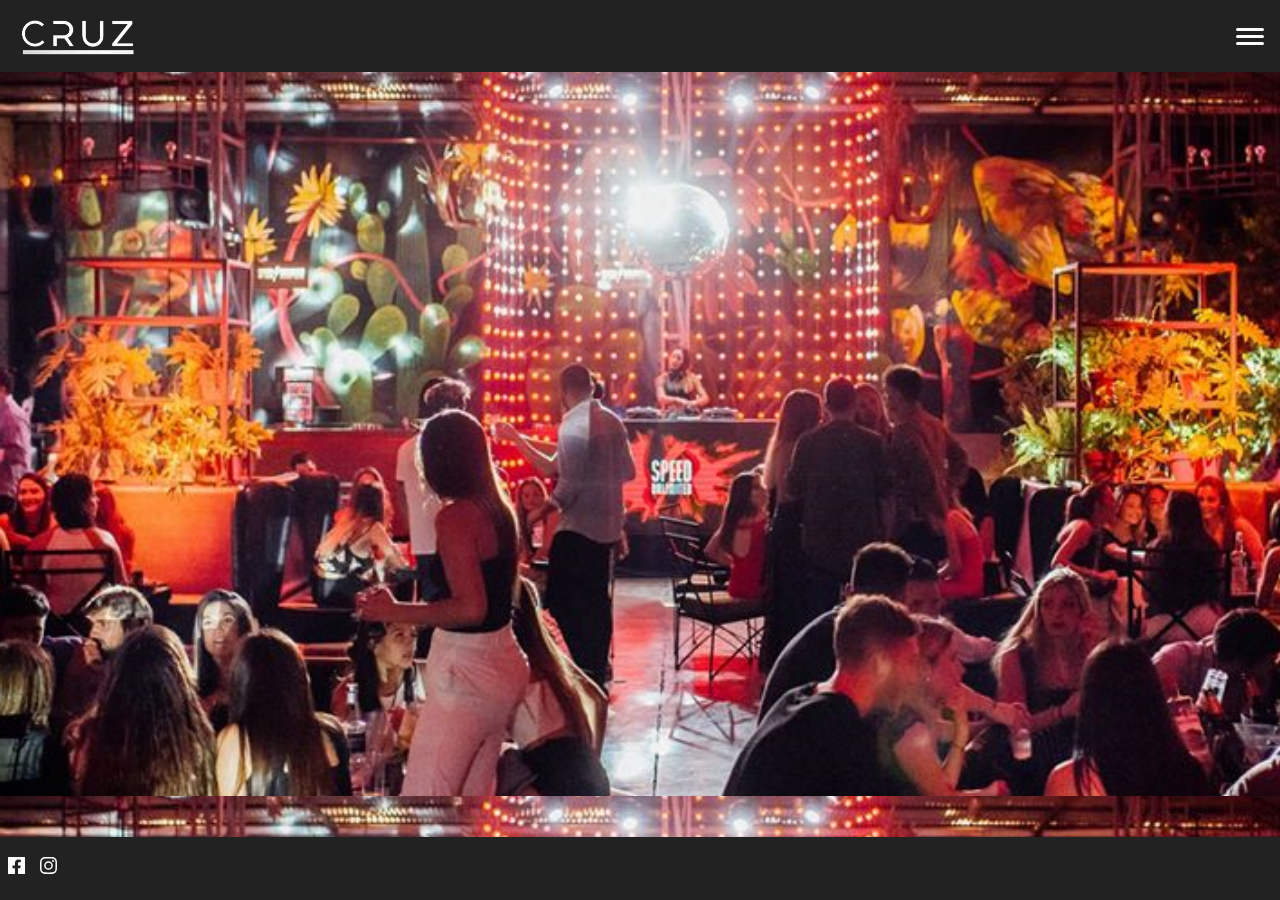
<file: html/index.html>
<!DOCTYPE html>
<html lang="en">
<head>
    <meta charset="UTF-8">
    <meta name="viewport" content="width=device-width, initial-scale=1.0">
    <meta http-equiv="X-UA-Compatible" content="ie=edge">
    <title>Cruz Espacio</title>
    <link rel="icon" href="../img/favicon_Cruz.svg" type="image"> 
    <link href="https://fonts.googleapis.com/css?family=Bebas+Neue&display=swap" rel="stylesheet">
    <link rel="stylesheet" type="text/css" href="../css/estilo.css"/>
    <link rel="stylesheet" type="text/css" href="../css/estilo_index.css"/>
</head>
<body>
    <header class="header">
        <a href="index.html" class="index">
            <img src="../img/Logo_Cruz.png" alt="Logo" class="logo"/>
        </a>
        
        <div class="hamburguesa" id="hamburguesa">
            <div class="linea"></div>
            <div class="linea"></div>
            <div class="linea"></div>
        </div>
    </header>

    <div class="contenido" id="menuDesplegable">
        <button class="seccion"><a href="entradaslista.html" class="seccion">Cruz disco</a></button>
        <button class="seccion"><a class="seccion">Reservas resto</a></button>
        <button class="seccion"><a class="seccion">Galería</a></button>
        <button class="seccion"><a href="eventos.html" class="seccion">Eventos corporativos</a></button>
        <button class="seccion"><a class="seccion">Contacto</a></button>
    </div>

    <main class="main">
    </main>

    <footer class="footer">
        <a href="https://www.facebook.com/cruzespacio.oficial/" target="_blank" class="redes">
            <img src="../img/Logo_facebook.svg" alt="Logo facebook">
        </a>

        <a href="https://www.instagram.com/cruzespacio/?hl=es-la" target="_blank" class="redes">
            <img src="../img/Logo_instagram.svg" alt="Logo instagram">
        </a>
    </footer>

    <script type="text/javascript" src="../js/cruzEspacio.js"></script>
</body>
</html>
</file>
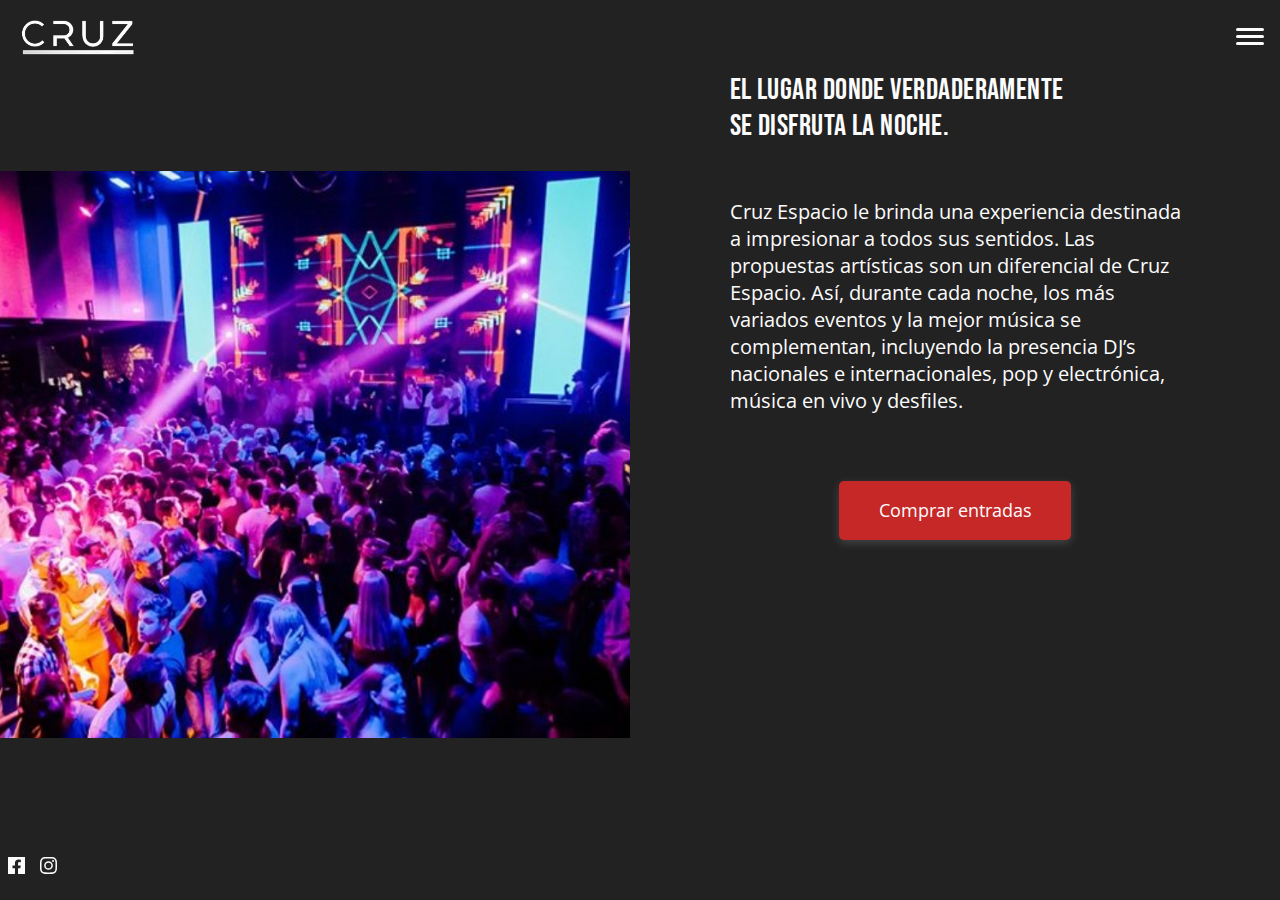
<file: html/entradaslista.html>
<!DOCTYPE html>
<html lang="en">
<head>
    <meta charset="UTF-8">
    <meta name="viewport" content="width=device-width, initial-scale=1.0">
    <meta http-equiv="X-UA-Compatible" content="ie=edge">
    <title>Cruz Espacio</title>
    <link rel="icon" href="../img/favicon_Cruz.svg" type="image"> 
    <link href="https://fonts.googleapis.com/css?family=Bebas+Neue&display=swap" rel="stylesheet">
    <link href="https://fonts.googleapis.com/css?family=Open+Sans&display=swap" rel="stylesheet">
    <link rel="stylesheet" type="text/css" href="../css/estilo.css"/>
    <link rel="stylesheet" type="text/css" href="../css/estiloentradas.css"/>
</head>
<body>
    <header class="header">
        <a href="index.html" class="index">
            <img src="../img/Logo_Cruz.png" alt="Logo" class="logo"/>
        </a>
        
        <div class="hamburguesa" id="hamburguesa">
            <div class="linea"></div>
            <div class="linea"></div>
            <div class="linea"></div>
        </div>
    </header>

    <main class="main">
        <div class="izquierda">
            <img src="../img/78417465-3063835050312575-d-8782121579493457920-o.jpg"
                srcset="../img/78417465-3063835050312575-d-8782121579493457920-o@2x.jpg 2x,
                ../img/78417465-3063835050312575-d-8782121579493457920-o@3x.jpg 3x"
                class="_3063835050312575d_8782121579493457920_o">

        </div>
        <div class="_3042008495828564_7070318804114341888_o">
            <div class="derecha">
                <div class="El-lugar-donde-verdaderamente-se-disfruta-la-noche">
                        El lugar donde verdaderamente 
                        se disfruta la noche.
                </div>
                <br>
                <br>
                <br>
                <div class="[base64]">
                        Cruz Espacio le brinda una experiencia destinada a impresionar a todos 
                        sus sentidos.
                        Las propuestas artísticas son un diferencial de Cruz Espacio. Así, durante cada noche, los más variados eventos y la mejor música se complementan, incluyendo la presencia DJ’s nacionales e internacionales, pop y electrónica, música en vivo y desfiles.
                </div>
                <div>
                   
                        <button class="Comprar-entradas Rectngulo-38" id="comprar-boton">
                            Comprar entradas
                          
                        </button>
             
                </div>
            </div>
        </div>
    </main>

    <footer class="footer">
        <a href="https://www.facebook.com/cruzespacio.oficial/" target="_blank" class="redes">
            <img src="../img/Logo_facebook.svg" alt="Logo facebook">
        </a>

        <a href="https://www.instagram.com/cruzespacio/?hl=es-la" target="_blank" class="redes">
            <img src="../img/Logo_instagram.svg" alt="Logo instagram">
        </a>
    </footer>

    <script type="text/javascript" src="../js/cruzEspacio.js"></script>
</body>
</html>
</file>
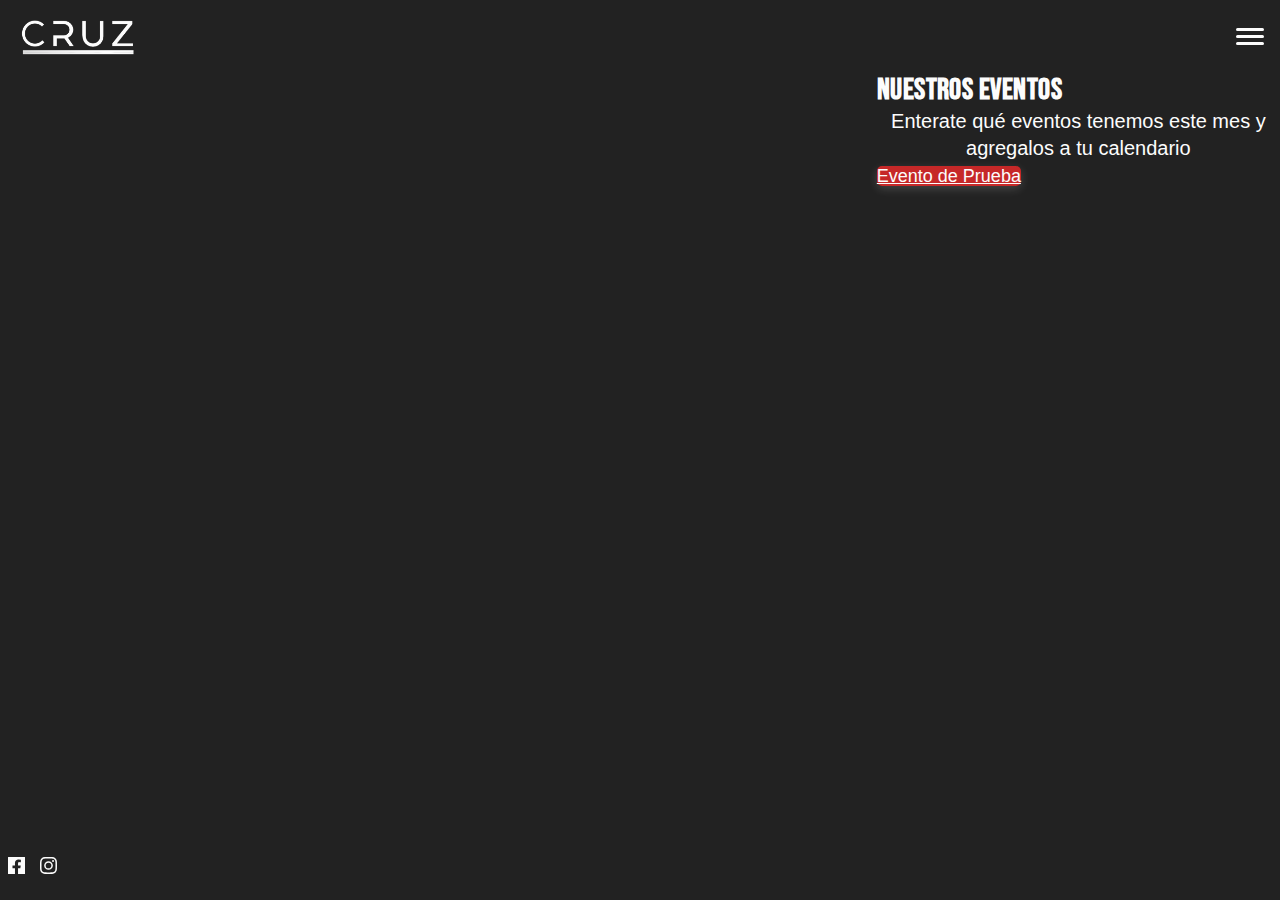
<file: html/eventos.html>
<!DOCTYPE html>
<html lang="en">
<head>
    <meta charset="UTF-8">
    <meta name="viewport" content="width=device-width, initial-scale=1.0">
    <meta http-equiv="X-UA-Compatible" content="ie=edge">
    <title>Cruz Espacio</title>
    <link rel="icon" href="../img/favicon_Cruz.svg" type="image"> 
    <link href="https://fonts.googleapis.com/css?family=Bebas+Neue&display=swap" rel="stylesheet">
    <link rel="stylesheet" type="text/css" href="../css/estilo.css"/>
    <link rel="stylesheet" type="text/css" href="../css/estilo_eventos.css"/>

</head>
<body>
    <header class="header">
        <a href="index.html" class="index">
            <img src="../img/Logo_Cruz.png" alt="Logo" class="logo"/>
        </a>
        
        <div class="hamburguesa" id="hamburguesa">
            <div class="linea"></div>
            <div class="linea"></div>
            <div class="linea"></div>
        </div>
    </header>

    <main class="main">
        <div class="contenido" id="menuDesplegable">
            <button class="seccion">Cruz disco</button>
            <button class="seccion">Reservas resto</button>
            <button class="seccion">Galería</button>
            <button class="seccion">Eventos corporativos</button>
            <button class="seccion">Contacto</button>
        </div>

        <div class="calendario">
            <iframe src="https://calendar.google.com/calendar/b/3/embed?height=600&amp;wkst=1&amp;bgcolor=%23222222&amp;ctz=America%2FArgentina%2FCordoba&amp;src=YWNhbWljYXRtbnRAZ21haWwuY29t&amp;src=ZXMuYXIjaG9saWRheUBncm91cC52LmNhbGVuZGFyLmdvb2dsZS5jb20&amp;color=%2322AA99&amp;color=%231F753C&amp;showDate=1&amp;showPrint=0&amp;showNav=1&amp;showTitle=0&amp;showTabs=0&amp;showCalendars=0&amp;showTz=1&amp;title=Eventos" style="border-width:0" width="600" height="500" frameborder="0" scrolling="no"></iframe>
        </div>

        <div class="descripcion">
            <h2>Nuestros eventos</h2>
            <p>Enterate qué eventos tenemos este mes y agregalos a tu calendario</p>

            <a target="_blank" href="https://calendar.google.com/event?action=TEMPLATE&amp;tmeid=MmFvOWxwNGhnY2g4dWs3bWQ3N3YxbWJtbXYgYWNhbWljYXRtbnRAbQ&amp;tmsrc=acamicatmnt%40gmail.com" class="agendarEvento">Evento de Prueba</a>
            <!-- <img border="0" src="https://www.google.com/calendar/images/ext/gc_button1_es.gif"> -->
        </div>


    </main>

    <footer class="footer">
        <a href="https://www.facebook.com/cruzespacio.oficial/" target="_blank" class="redes">
            <img src="../img/Logo_facebook.svg" alt="Logo facebook">
        </a>

        <a href="https://www.instagram.com/cruzespacio/?hl=es-la" target="_blank" class="redes">
            <img src="../img/Logo_instagram.svg" alt="Logo instagram">
        </a>
    </footer>

    <script type="text/javascript" src="../js/cruzEspacio.js"></script>
</body>
</html>
</file>
<file: css/estilo.css>
/* Acá empieza el estilo base para todas las vistas */
*{
    margin: 0;
    box-sizing: border-box;
    text-align: center;
}

body{
    display: grid;
    grid-template-rows: 8% 1fr 7%;
    height: 100vh;
}

.header{
    grid-row: 1/span 1;
    grid-column: auto;
    /* height: 58px; */
    background-color: #222222;

    display: flex;
    justify-content: space-between;
    align-items: center;
}

.logo{
    height: 90%;
    margin: 5px;
}

/* Estilo y animación menú */

.hamburguesa{
    border-radius: 5px;
    height: 40px;
    width: 40px;
    margin: 10px;
    display: flex;
    flex-direction: column;
    align-items: center;
    justify-content: center;
}

.hamburguesa:hover{
    transform: scale(1.03);
    cursor: pointer;
}

/* Acá empieza la animación de la hamburguesa */

.hamburguesa:hover .linea:first-of-type{
    transform: rotate(45deg);
    position: absolute;
    transition-duration: 600ms;
}
.hamburguesa:hover .linea:nth-of-type(2){
    transform: scale(0);
    transition-duration: 600ms;
}
.hamburguesa:hover .linea:last-of-type{
    transform: rotate(-45deg);
    position: absolute;
    transition-duration: 600ms;
}
.linea{
    background-color: #fcfcfc;
    border-radius: 5px;
    width: 70%;
    height: 3px;
    margin: 2px;
}

/* Acá termina la animación de la hamburguesa */

.footer{
    grid-row: 3/span 1;
    grid-column: auto;
    background-color: #222222;
    display: flex;
    justify-content: flex-start;
    align-items: center;
}

.footer a{
    margin: 0 0.6%;
    height: 35.4%;
}

.footer a:hover{
    transform: scale(1.03);
    cursor: pointer;
}

.main{
    grid-row: 2/span 1;
    grid-column: auto;
    background-color: #222222;
    overflow: auto;
}

.contenido{
    position: absolute;
    top: 8%;
    background-color: rgba(106, 27, 154, 0.73);
    width: 100%;
    height: 0;
    opacity: 0;
    visibility: hidden;
    display: flex;
    flex-direction: column;
    justify-content: center;
    align-items: center;
    transition: ease-out 0.2s;
}

.seccion{
    text-transform: uppercase;
    background-color: transparent;
    color: #fcfcfc;
    font-family: 'Bebas Neue', cursive;
    font-size: 72px;
    line-height: 1.21;
    border-color: transparent;
}

.seccion a, .seccion a:visited, .seccion a:link, .seccion a:active{
    text-decoration: none;
}

.seccion:hover{
    transform: scale(1.03);
    cursor: pointer;
}

.toggle{
    opacity: 1;
    visibility: visible;
    height: 85%;
    transition: ease-out 0.2s;
}

/* Acá termina el estilo base de todas las vistas */
</file>
<file: css/estilo_index.css>
.main{
    background-image: url("../img/fondoHome.png");
    background-color: rgb(106, 27, 154);
    overflow: auto;
}
</file>
<file: css/estiloentradas.css>
._3063835050312575d_8782121579493457920_o {
  width: 100%;
  height: 100%;
  object-fit: contain;
}
.main {
  display: flex;
  background-color: #222222;
}
.derecha{
  display: inline-block;
}
.izquieda{
  background-color: #222222;
}
  .El-lugar-donde-verdaderamente-se-disfruta-la-noche {
    width: 339px;
    height: 72px;
    font-family: 'Bebas Neue', cursive;
    font-size: 30px;
    font-weight: normal;
    font-stretch: normal;
    font-style: normal;
    line-height: 1.2;
    letter-spacing: 0.45px;
    text-align: left;
    color: #fcfcfc;
  }
  .[base64] {
    width: 451px;
    height: 283px;
    font-family: 'Open Sans', sans-serif;
    font-size: 20px;
    font-weight: normal;
    font-stretch: normal;
    font-style: normal;
    line-height: 1.35;
    letter-spacing: normal;
    text-align: left;
    color: #fcfcfc;
  }
  .Comprar-entradas {
    width: 188px;
    height: 30px;
    font-family: 'Open Sans', sans-serif;
    font-size: 18px;
    font-weight: normal;
    font-stretch: normal;
    font-style: normal;
    line-height: 1.36;
    letter-spacing: normal;
    text-align: left;
    color: #fcfcfc;
    justify-content: right;
    align-items: center;

  }
  .Rectngulo-38 {
    width: 232px;
    height: 59px;
    border-radius: 5px;
    box-shadow: 0 3px 10px 0 rgba(255, 255, 255, 0.16);
    background-color: #c62828;
    text-align: center;
    border: none;
    
  }

  ._3042008495828564_7070318804114341888_o {
    width: 68.5%;
    height: 100%;
    object-fit: contain;
    background-color: #222222;
  }
</file>
<file: css/estilo_eventos.css>
.main{
  display: flex;
  justify-content: space-evenly;
  align-items: center;
}

.calendario{
  width: 68.5%;
  height: 100%;
}

.descripcion {
  width: 31.5%;
  height: 100%;
  font-family: 'Open Sans', sans-serif;
  font-size: 20px;
  line-height: 1.35;
  text-align: left;
  color: #fcfcfc;
}

h2 {
  font-family: 'Bebas Neue', cursive;
  font-size: 30px;
  line-height: 1.2;
  letter-spacing: 0.45px;
  text-align: left;
  color: #fcfcfc;
}

.agendarEvento {
  width: 17%;
  height: 9.5%;
  font-family: 'Open Sans', sans-serif;
  font-size: 18px;
  line-height: 1.36;
  text-align: center;
  color: #fcfcfc;
  border-radius: 5px;
  box-shadow: 0 3px 10px 0 rgba(255, 255, 255, 0.16);
  background-color: #c62828;
  border: none;
}
</file>
